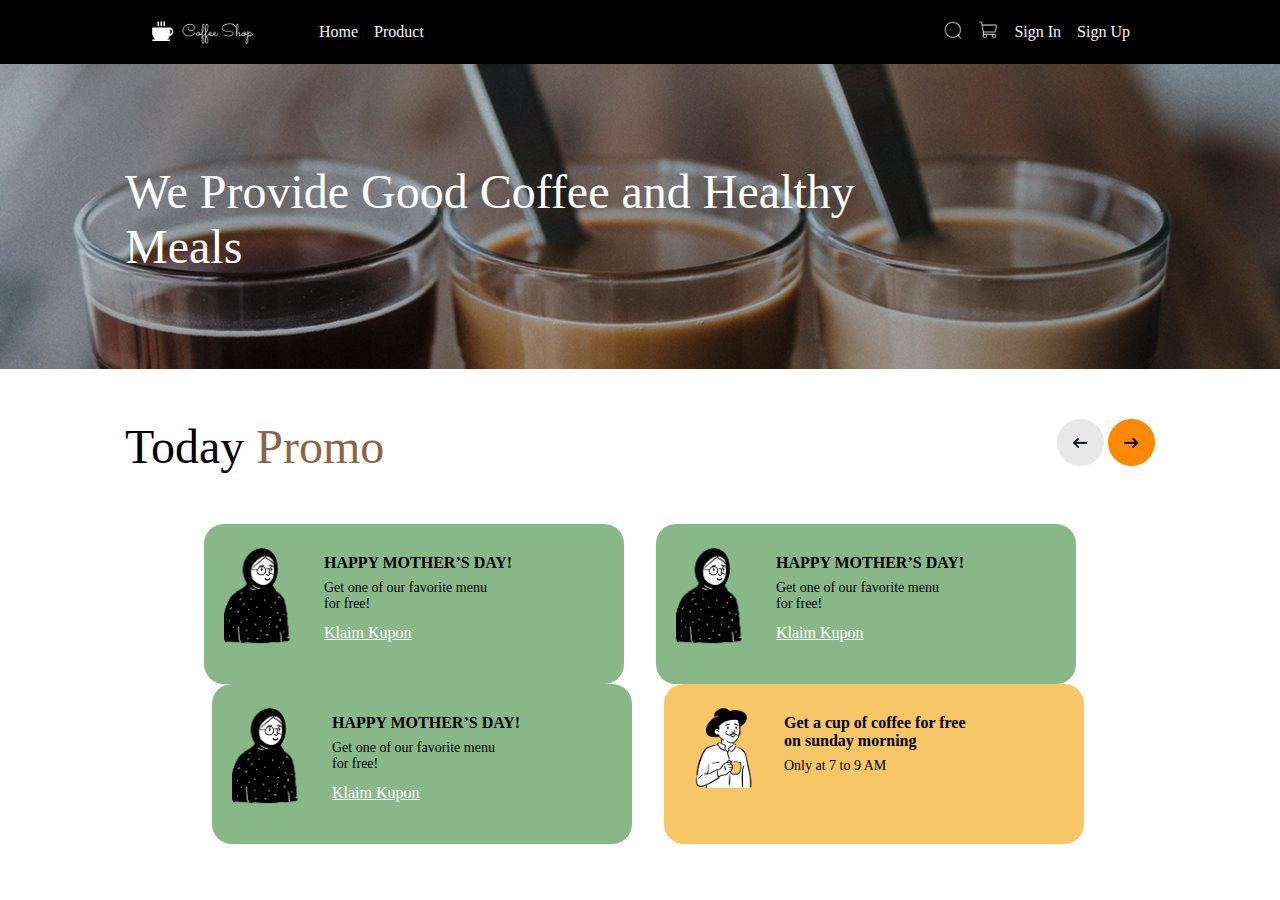
<file: pages/product.html>
<!DOCTYPE html>
<html lang="en">
  <head>
    <meta charset="UTF-8" />
    <meta name="viewport" content="width=device-width, initial-scale=1.0" />
    <meta name="description" content="Halaman Produk" />
    <link rel="stylesheet" href="/styles/index.css" />
    <link rel="stylesheet" href="/styles/product.css" />
    <title>Product</title>
  </head>
  <body>
    <header class="header">
      <div class="logo">
        <img src="/img/Frame.png" alt="" />
        <span class="logo-text">
          <img src="/img/Logo.png" alt="" />
        </span>
      </div>

      <nav class="site-navigasi">
        <ul>
          <li>
            <a href="">Home</a>
          </li>
          <li>
            <a href="">Product</a>
          </li>
        </ul>
      </nav>

      <nav class="navigasi">
        <ul>
          <li>
            <a href="">
              <img src="/img/Search.png" alt="" />
            </a>
          </li>
          <li>
            <a href="">
              <img src="/img/ShoppingCart.png" alt="" />
            </a>
          </li>
        </ul>
      </nav>
      <div class="Cta">
        <ul>
          <li>
            <a href="">Sign In</a>
          </li>
          <li>
            <a href="">Sign Up</a>
          </li>
        </ul>
      </div>
    </header>
    <main>
      <section class="hero-section">
        <p>
          We Provide Good Coffee and Healthy <br />
          Meals
        </p>
      </section>

      <section class="promo">
        <div class="promo-btn">
          <h2 class="h-promo">
            Today <span>Promo</span>
          </h2>
          <div class="btn">
            <ul>
              <li>
                <a href="">
                  <img src="/img/Groupr.png" alt="" />
                </a>
              </li>
              <li>
                <a href="">
                  <img src="/img/Groupl.png" alt="" />
                </a>
              </li>
            </ul>
          </div>
        </div>
        <section class="promo-content">
          <article class="cupon-cart">
            <figure>
              <img src="/img/cw.png" alt="" />
            </figure>
            <div class="cupon-content">
              <h3>HAPPY MOTHER’S DAY!</h3>
              <p>
                Get one of our favorite menu <br />
                for free!
              </p>
              <a href="#">Klaim Kupon</a>
            </div>
          </article>
          <article class="cupon-cart">
            <figure>
              <img src="/img/cw.png" alt="" />
            </figure>
            <div class="cupon-content">
              <h3>HAPPY MOTHER’S DAY!</h3>
              <p>
                Get one of our favorite menu <br />
                for free!
              </p>
              <a href="#">Klaim Kupon</a>
            </div>
          </article>
          <article class="cupon-cart">
            <figure>
              <img src="/img/cw.png" alt="" />
            </figure>
            <div class="cupon-content">
              <h3>HAPPY MOTHER’S DAY!</h3>
              <p>
                Get one of our favorite menu <br />
                for free!
              </p>
              <a href="#">Klaim Kupon</a>
            </div>
          </article>
          <article class="cupon-cart lk">
            <figure>
              <img src="/img/lk.png" alt="" />
            </figure>
            <div class="cupon-content">
              <h3>Get a cup of coffee for free <br> on sunday morning</h3>
              <p>
                Only at 7 to 9 AM
              </p>
            </div>
          </article>
        </section>
      </section>
    </main>
  </body>
</html>
</file>
<file: styles/index.css>
* {
  margin: 0;
  padding: 0;
  box-sizing: border-box;
}

.header {
  background-color: #000000; 
  color: white;
  display: flex;
  justify-content: space-evenly;
  align-items: center;
  height: 64px;
  gap: 15px;
}

.logo {
  margin: 0;
  display: flex;
  align-items: center;
  gap: 8px;
  padding-left: 150px;
}

.logo img {
  vertical-align: middle;
  height: 24px;
}

.header ul {
  list-style: none;
  display: flex;
  gap: 16px;
} 

.site-navigasi {
  flex-grow: 1;
  margin-left: 50px;
}

.header nav img {
  width: 20px;
  height: auto;
}

.Cta {
  display: flex;
  align-items: center;
  padding-right: 150px;
}

.header a{
  text-decoration: none;
  color: whitesmoke;
}

/* detail product */

.detail{
  margin-top: 100px;
  display: flex;
  justify-content: center;
  gap: 30px;
}

.main-img {
  width: 100%;
  height: 400px;
  border-radius: 10px;
  object-fit: cover;
}

.thumb-row {
  display: flex;
  gap: 10px;
  margin-top: 10px;
}

.thumb-row img {
  width:100%;
  height: 80px;
  object-fit: cover;
  border-radius: 6px;
  cursor: pointer;
}


/* Checkout */
.main-container {
    max-width: 1100px;
    margin: 40px auto;
    padding: 0 24px; 
}

h1 {
    font-family: Plus Jakarta Sans;
    font-weight: 500;
    font-style: Medium;
    font-size: 48px;
    line-height: 100%;
    letter-spacing: 0%;

    margin-bottom: 20px;
}

.content-wrapper {
    display: flex;
    gap: 30px;
}

.left-column {
    flex: 2; 
}

.right-column {
    flex: 1;
}


.your-order-section {
    background: white;
    padding: 20px;
    border-radius: 8px;
    box-shadow: 0 2px 5px rgba(0,0,0,0.05);
    margin-bottom: 30px;
}

.section-header {
    display: flex;
    justify-content: space-between;
    align-items: center;
    margin-bottom: 15px;
}

.section-header h2 {
    font-size: 1.1em;
    font-weight: bold;
}

.add-menu-btn {
    background: #ff8a00;
    color: white;
    border: none;
    padding: 8px 12px;
    border-radius: 5px;
    cursor: pointer;
}

.order-item {
    display: flex;
    align-items: center;
    gap: 15px;
    padding: 15px 0;
    border-top: 1px solid #eee;
}

.item-img {
    width: 80px;
    height: 80px;
    object-fit: cover;
    border-radius: 8px;
}

.item-details {
    flex-grow: 1;
}

.badge {
    background: #ff3b3b;
    color: white;
    padding: 3px 6px;
    font-size: 0.7em;
    border-radius: 3px;
    display: inline-block;
    margin-bottom: 4px;
}

.item-details h3 {
    font-size: 1em;
    font-weight: normal;
}

.item-details p {
    font-size: 0.8em;
    color: #777;
    margin-top: 4px;
}

.price-original {
    font-size: 0.8em;
    color: #999;
    text-decoration: line-through;
    margin-top: 4px;
}

.price-sale {
    font-size: 1em;
    color: #ff8a00;
    font-weight: bold;
}

.remove-item-btn {
    background: none;
    border: 1px solid #ccc;
    color: #aaa;
    border-radius: 50%;
    width: 24px;
    height: 24px;
    cursor: pointer;
}

/* --- Delivery Info Section --- */
.delivery-info-section {
    background: white;
    padding: 20px;
    border-radius: 8px;
    box-shadow: 0 2px 5px rgba(0,0,0,0.05);
}

.delivery-info-section h2 {
     font-size: 1.1em;
    font-weight: bold;
    margin-bottom: 15px;
}

label {
    display: block;
    margin-bottom: 5px;
    font-weight: bold;
    font-size: 0.9em;
    color: #555;
}

input[type="email"], input {
    width: 100%;
    padding: 10px;
    margin-bottom: 15px;
    border: 1px solid #ddd;
    border-radius: 5px;
    font-size: 0.9em;
}

.delivery-options {
    display: flex;
    gap: 10px;
}

.delivery-btn {
    flex: 1;
    padding: 10px;
    border: 1px solid #ddd;
    background: #fff;
    border-radius: 5px;
    cursor: pointer;
}

.delivery-btn.active {
    border-color: #ff8a00;
    color: #ff8a00;
    background-color: #fffaf5;
}
</file>
<file: styles/product.css>
*{
    margin: o;
    padding: 0;
}

.hero-section{
    background-image: url(/img/Rectangle.png);
    background-size: cover;
    background-position: center;
    background-repeat: no-repeat;
    min-height: 305px;
}

.hero-section p{
    font-family: Plus Jakarta Sans;
    font-weight: 500;
    font-style: Medium;
    font-size: 48px;
    color: white;
    margin-left: 125px;
    padding-top: 100px;
}

.promo-btn{
    margin: 0 125px;

}
.h-promo{
    font-family: Plus Jakarta Sans;
    font-weight: 500;
    font-style: Medium;
    font-size: 48px;
    float: left;
}

.btn{
    float: right;
}

.promo-content{
    padding-top: 50px;
    clear: both;
}

.h-promo > span{
    color: #8E6447;
}

.btn ul {
  margin: 0;
  padding: 0;
}

.btn li {
  display: inline-block;
  list-style: none;
}

.promo-btn{
    padding-top: 50px;
}


.cupon-cart{
    display: inline-block;
    width: 420px;
    background: #88B788;     
    border-radius: 20px;
    padding: 20px;
    margin: 0 16px;
    vertical-align: top;
    font-size: 16px;
    text-align: left;
    min-height: 160px;
}

.cupon-cart.lk{
    background-color: #F6C667 !important;
}



.cupon-cart:last-child{
    margin-right: 0;
}

.promo-content{
    margin-top: 40px;
    text-align: center;
    font-size: 0;
}

.cupon-cart figure{
    display: inline-block;
    width: 80px;
    margin: 0;
    vertical-align: middle;
}

.cupon-cart figure img{
    width: 100%;
}

.cupon-content{
    display: inline-block;
    width: calc(100% - 100px);
    margin-left: 16px;
    vertical-align: middle;
}

.cupon-content h3{
    margin: 0 0 8px;
    font-size: 16px;
}

.cupon-content p{
    margin: 0 0 12px;
    font-size: 14px;
}

.cupon-content a{
    color: #fff;
    text-decoration: underline;
}
</file>
